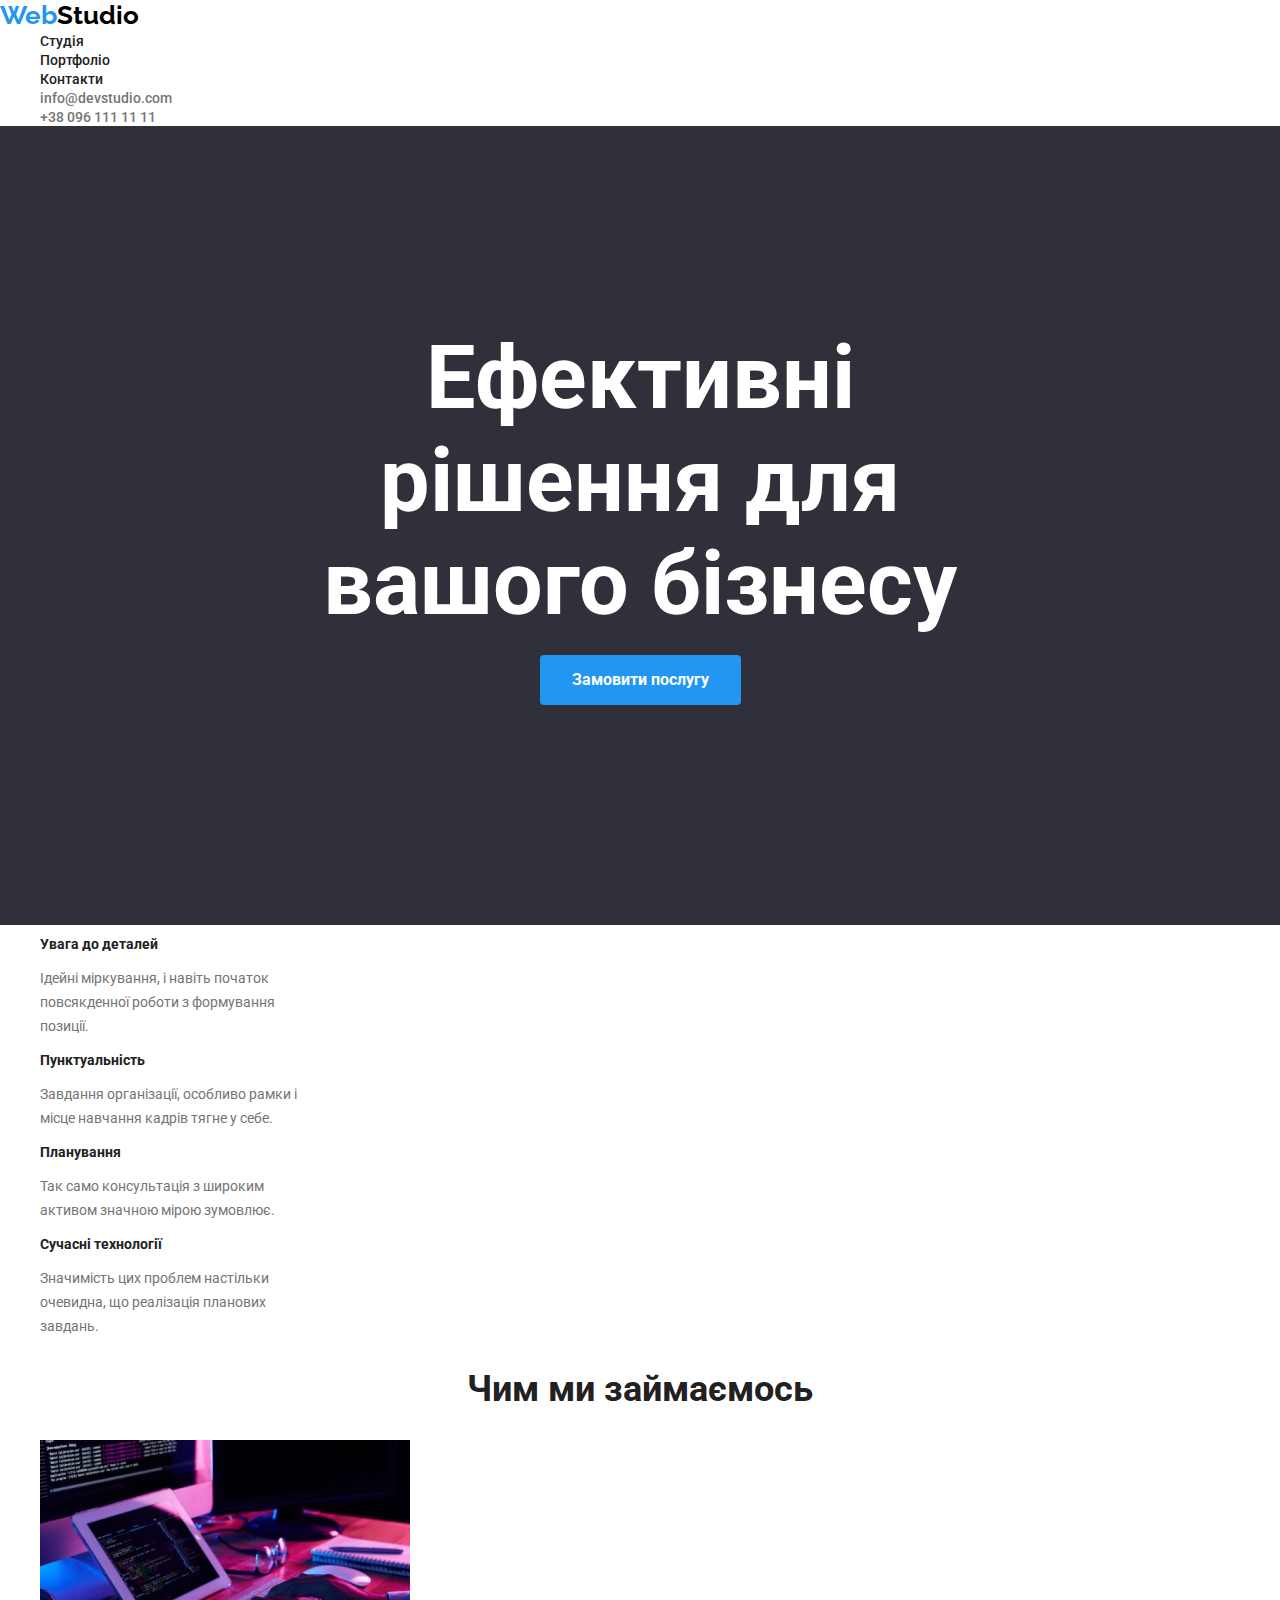
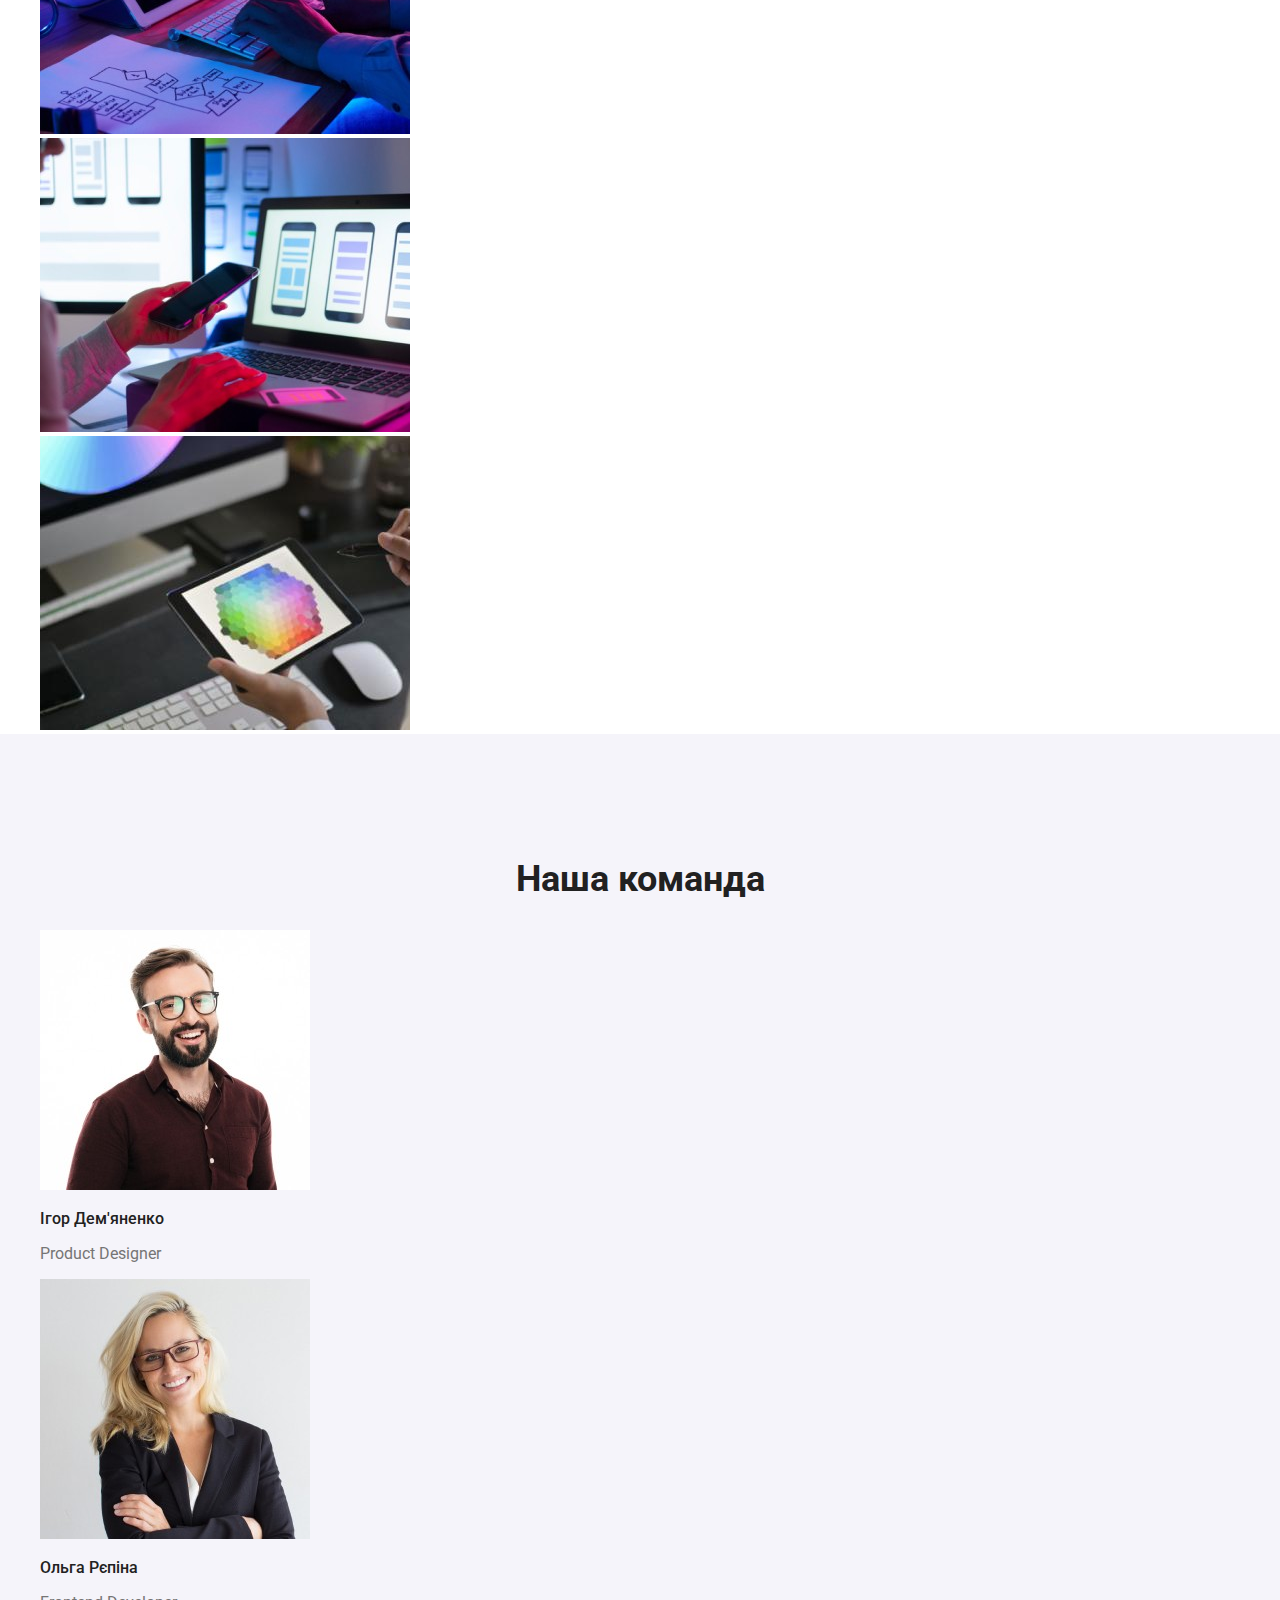
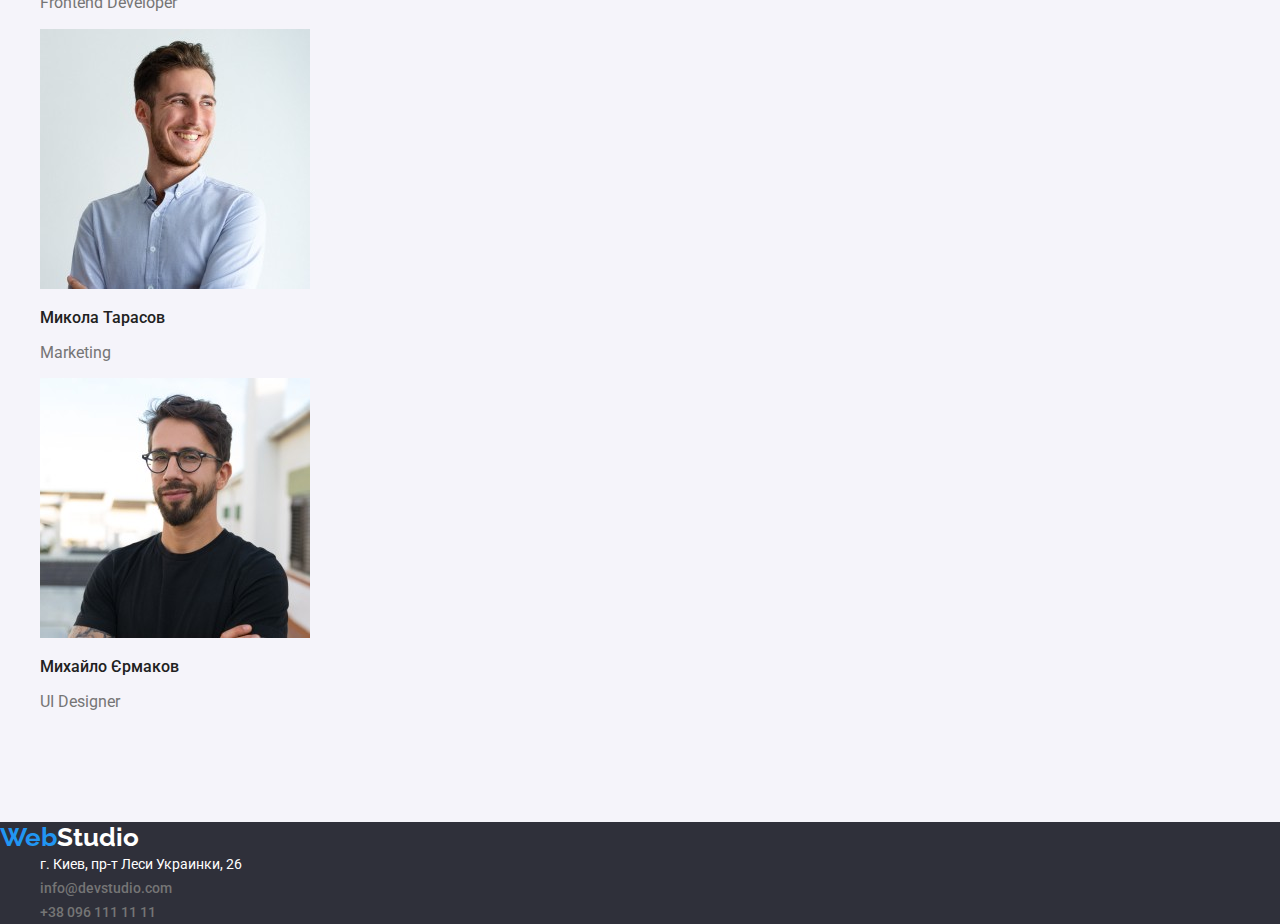
<file: index.html>
<!DOCTYPE html>
<html lang="uk">
  <head>
    <meta charset="utf-8" />
    <meta name="viewport" content="width=device-width, initial-scale=1" />
    <link
      href="https://fonts.googleapis.com/css2?family=Raleway:wght@700&display=swap"
      rel="stylesheet"
    />
    <link
      href="https://fonts.googleapis.com/css2?family=Raleway:wght@700&family=Roboto:wght@400;500;700;900&display=swap"
      rel="stylesheet"
    />
    <link rel="stylesheet" type="text/css" href="css/style.css" />
    <title>Студія</title>
  </head>
  <body>
    <header>
      <a href="#" class="logo"> <span>Web</span>Studio </a>
      <nav>
        <ul class="navigation">
          <li><a href="#">Студія</a></li>
          <li><a href="portfolio.html">Портфоліо</a></li>
          <li><a href="#">Контакти</a></li>
        </ul>
      </nav>
      <ul class="header-contacts">
        <li>
          <a href="mailto:info@devstudio.com">info@devstudio.com</a>
        </li>
        <li>
          <a href="tel:+380961111111">+38 096 111 11 11</a>
        </li>
      </ul>
    </header>
    <main>
      <section class="banner">
        <h1 class="title">Ефективні рішення для вашого бізнесу</h1>
        <input type="button" value="Замовити послугу" class="title-button" />
      </section>
      <section class="benefits">
        <ul>
          <li>
            <h2>Увага до деталей</h2>
            <p>
              Ідейні міркування, і навіть початок повсякденної роботи з
              формування позиції.
            </p>
          </li>
          <li>
            <h2>Пунктуальність</h2>
            <p>
              Завдання організації, особливо рамки і місце навчання кадрів тягне
              у себе.
            </p>
          </li>
          <li>
            <h2>Планування</h2>
            <p>
              Так само консультація з широким активом значною мірою зумовлює.
            </p>
          </li>
          <li>
            <h2>Сучасні технології</h2>
            <p>
              Значимість цих проблем настільки очевидна, що реалізація планових
              завдань.
            </p>
          </li>
        </ul>
      </section>
      <section>
        <h2 class="occupation-title">Чим ми займаємось</h2>
        <ul>
          <li>
            <img
              src="images/work_left.jpg"
              alt="Створення сайту"
              width="370px"
            />
          </li>
          <li>
            <img
              src="images/work_mid.jpg"
              alt="Оптимізація сайтів під смартфони"
              width="370px"
            />
          </li>
          <li>
            <img
              src="images/work_right.jpg"
              alt="Підбір кольорів для вашого сайту"
              width="370px"
            />
          </li>
        </ul>
      </section>
      <section class="team-section">
        <h2>Наша команда</h2>
        <ul>
          <li>
            <img
              src="images/worker_igor.jpg"
              alt="Ігор Дем'яненко"
              width="270px"
            />
            <h3>Ігор Дем'яненко</h3>
            <p>Product Designer</p>
          </li>
          <li>
            <img
              src="images/worker_olga.jpg"
              alt="Ольга Рєпіна"
              width="270px"
            />
            <h3>Ольга Рєпіна</h3>
            <p>Frontend Developer</p>
          </li>
          <li>
            <img
              src="images/worker_mikola.jpg"
              alt="Микола Тарасов"
              width="270px"
            />
            <h3>Микола Тарасов</h3>
            <p>Marketing</p>
          </li>
          <li>
            <img
              src="images/worker_mikhailo.jpg"
              alt="Михайло Єрмаков"
              width="270px"
            />
            <h3>Михайло Єрмаков</h3>
            <p>UI Designer</p>
          </li>
        </ul>
      </section>
    </main>
    <footer class="footer">
      <a href="#" class="logo"> <span>Web</span>Studio </a>
      <address class="contacts">
        <ul>
          <li>
            <a
              class="location"
              href="https://www.google.com/maps/place/%D0%B1%D1%83%D0%BB.+%D0%9B%D0%B5%D1%81%D0%B8+%D0%A3%D0%BA%D1%80%D0%B0%D0%B8%D0%BD%D0%BA%D0%B8,+26,+%D0%9A%D0%B8%D0%B5%D0%B2,+02000/@50.4265961,30.5383429,18z/data=!4m5!3m4!1s0x40d4cf0e033ecbe9:0x57a4dffefec77da0!8m2!3d50.4265807!4d30.5383858"
              >г. Киев, пр-т Леси Украинки, 26</a
            >
          </li>
          <li><a href="mailto:info@devstudio.com">info@devstudio.com</a></li>
          <li><a href="tel:+380961111111">+38 096 111 11 11</a></li>
        </ul>
      </address>
    </footer>
  </body>
</html>
</file>
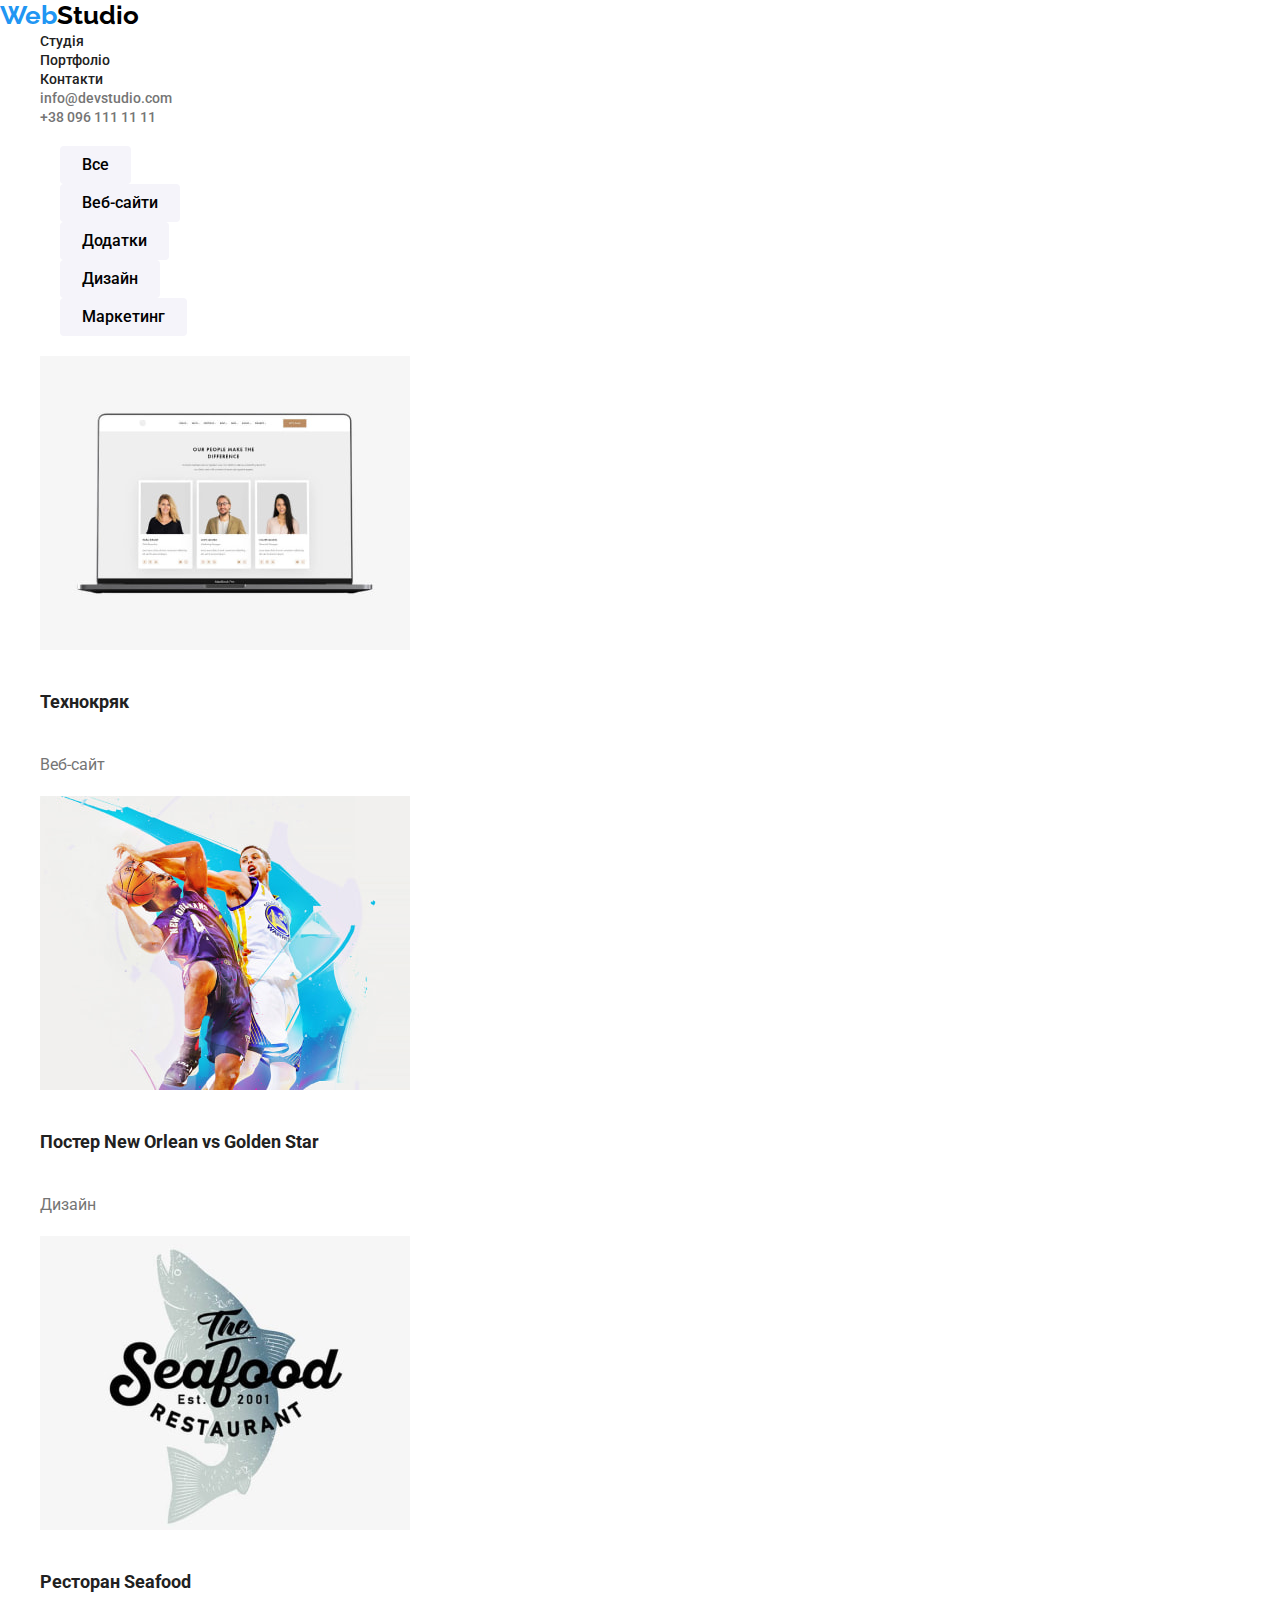
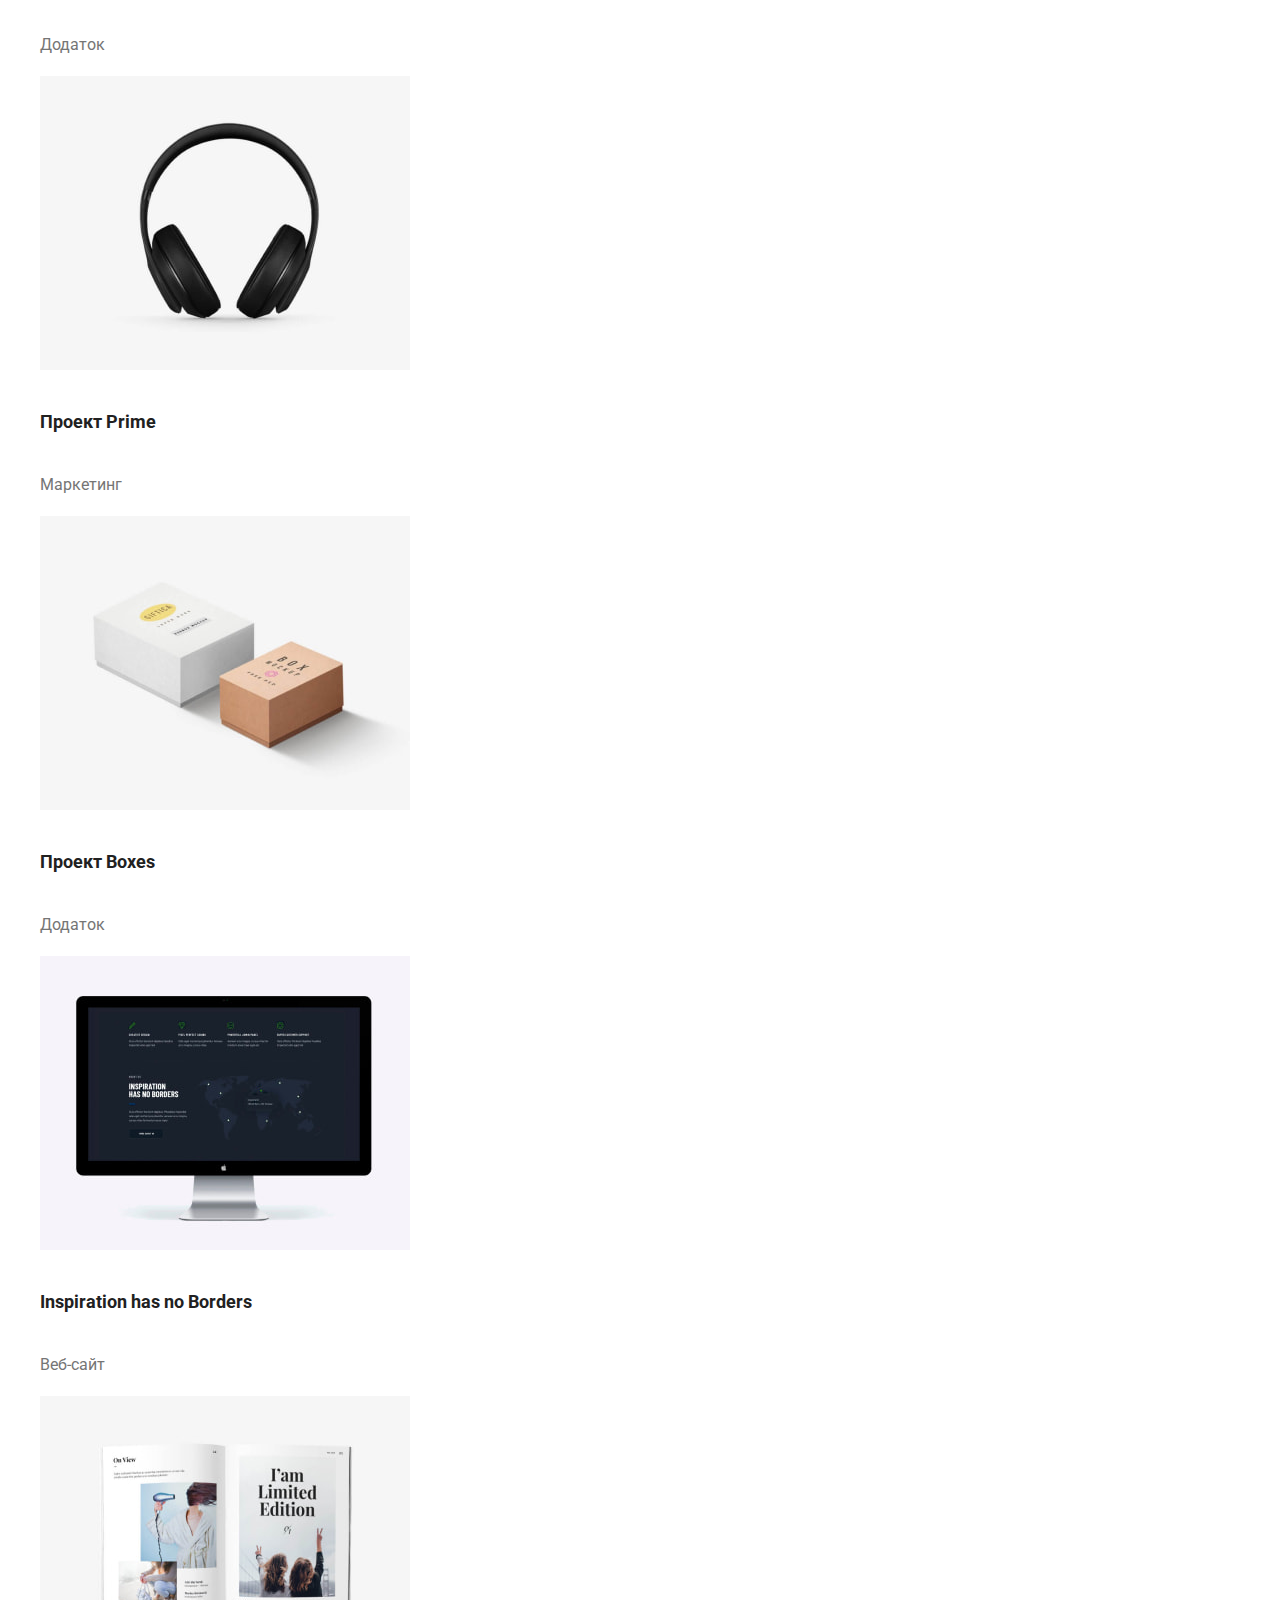
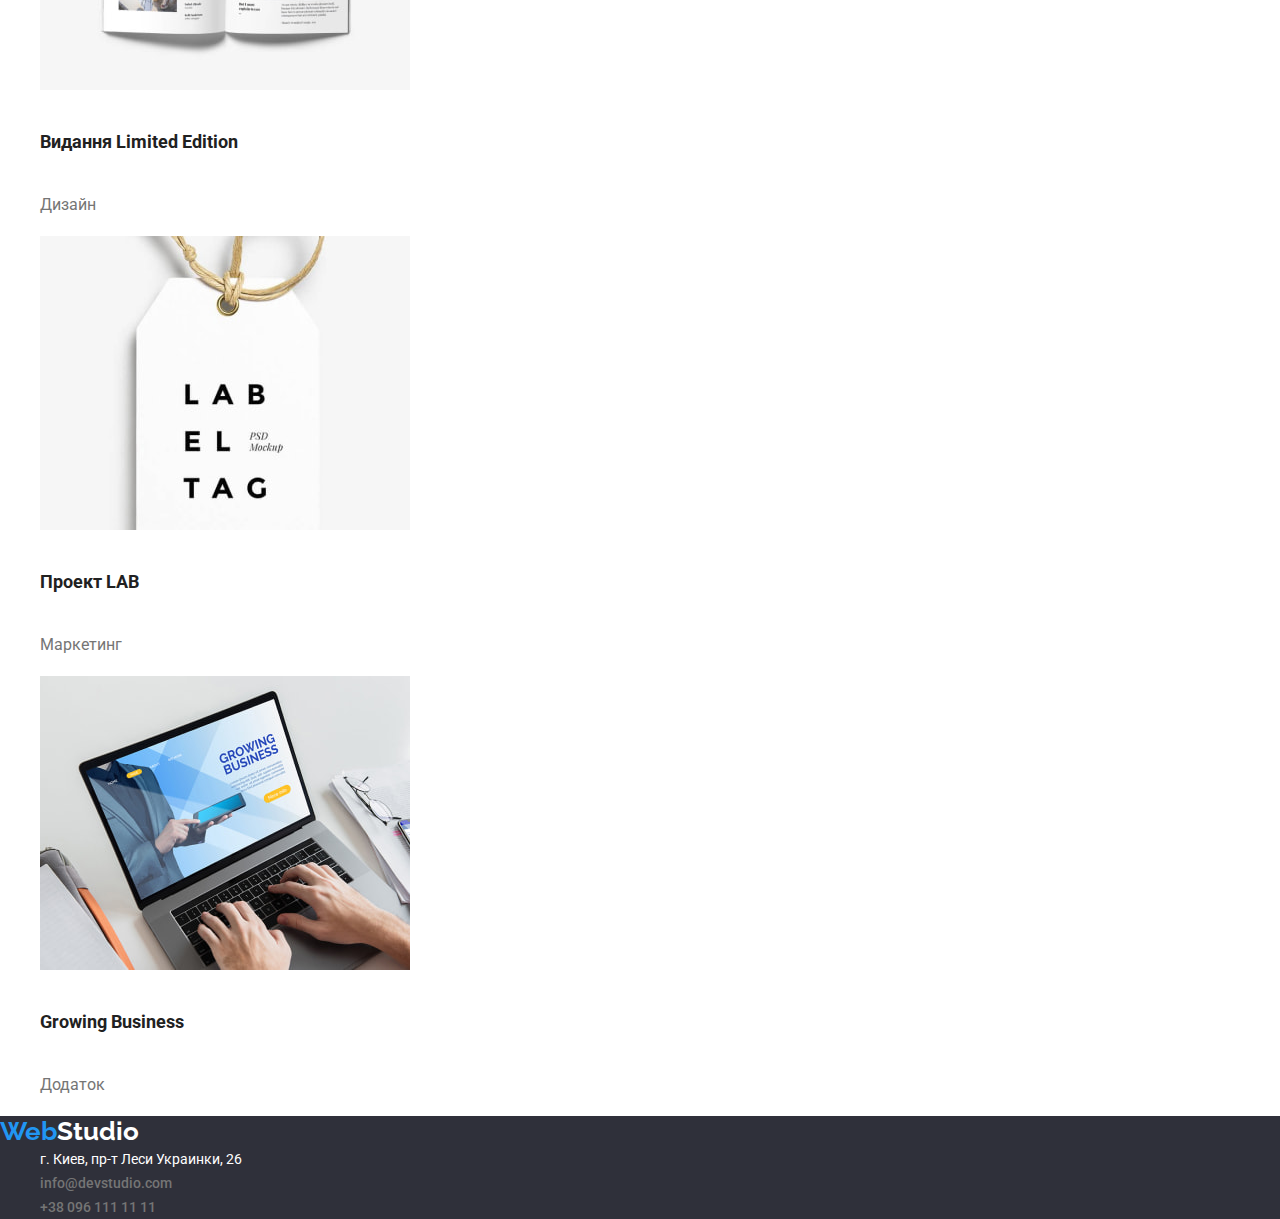
<file: portfolio.html>
<!DOCTYPE html>
<html lang="uk">
  <head>
    <meta charset="utf-8" />
    <meta name="viewport" content="width=device-width, initial-scale=1" />
    <link
      href="https://fonts.googleapis.com/css2?family=Raleway:wght@700&display=swap"
      rel="stylesheet"
    />
    <link
      href="https://fonts.googleapis.com/css2?family=Raleway:wght@700&family=Roboto:wght@400;500;700;900&display=swap"
      rel="stylesheet"
    />
    <link rel="stylesheet" type="text/css" href="css/style.css" />
    <title>Студія</title>
  </head>
  <body>
    <header>
      <a href="#" class="logo"> <span>Web</span>Studio </a>
      <nav>
        <ul class="navigation">
          <li><a href="index.html">Студія</a></li>
          <li><a href="portfolio.html">Портфоліо</a></li>
          <li><a href="#">Контакти</a></li>
        </ul>
      </nav>
      <ul class="header-contacts">
        <li>
          <a href="mailto:info@devstudio.com">info@devstudio.com</a>
        </li>
        <li>
          <a href="tel:+380961111111">+38 096 111 11 11</a>
        </li>
      </ul>
    </header>

    <main>
      <section class="filter">
        <ul>
          <li>
            <input type="button" value="Все" />
          </li>

          <li>
            <input type="button" value="Веб-сайти" />
          </li>

          <li>
            <input type="button" value="Додатки" />
          </li>

          <li>
            <input type="button" value="Дизайн" />
          </li>

          <li>
            <input type="button" value="Маркетинг" />
          </li>
        </ul>
      </section>
      <section>
        <ul class="projects">
          <li>
            <img
              src="images/webpage_technocrack.jpg"
              alt="Веб-сайт Технокряк"
              width="370px"
            />
            <h5>Технокряк</h5>
            <p>Веб-сайт</p>
          </li>

          <li>
            <img
              src="images/design_poster_new_orlean_vs_golden_star.jpg"
              alt="Дизайн баскетбольного постера New Orlean vs Golden Star"
              width="370px"
            />
            <h5>Постер New Orlean vs Golden Star</h5>
            <p>Дизайн</p>
          </li>

          <li>
            <img
              src="images/application_restraunt_seafood.jpg"
              alt="Додаток Ресторана Seafood"
              width="370px"
            />
            <h5>Ресторан Seafood</h5>
            <p>Додаток</p>
          </li>

          <li>
            <img
              src="images/marketing_project_prime.jpg"
              alt="Маркетинговий проект Prime"
              width="370px"
            />
            <h5>Проект Prime</h5>
            <p>Маркетинг</p>
          </li>

          <li>
            <img
              src="images/application_project_boxes.jpg"
              alt="Додаток для проекту Boxes"
              width="370px"
            />
            <h5>Проект Boxes</h5>
            <p>Додаток</p>
          </li>

          <li>
            <img
              src="images/webpage_inspiration_has_no_borders.jpg"
              alt="Веб-сайт Inspiration has no Borders"
              width="370px"
            />
            <h5>Inspiration has no Borders</h5>
            <p>Веб-сайт</p>
          </li>

          <li>
            <img
              src="images/design_edition_limited_editon.jpg"
              alt="Дизайн видання Limited Edition"
              width="370px"
            />
            <h5>Видання Limited Edition</h5>
            <p>Дизайн</p>
          </li>

          <li>
            <img
              src="images/marketing_project_lab.jpg"
              alt="Маркетинговий проект LAB"
              width="370px"
            />
            <h5>Проект LAB</h5>
            <p>Маркетинг</p>
          </li>

          <li>
            <img
              src="images/application_growing_business.jpg"
              alt="Додаток Growing Business"
              width="370px"
            />
            <h5>Growing Business</h5>
            <p>Додаток</p>
          </li>
        </ul>
      </section>
    </main>

    <footer class="footer">
      <a href="#" class="logo"> <span>Web</span>Studio </a>
      <address class="contacts">
        <ul>
          <li>
            <a
              class="location"
              href="https://www.google.com/maps/place/%D0%B1%D1%83%D0%BB.+%D0%9B%D0%B5%D1%81%D0%B8+%D0%A3%D0%BA%D1%80%D0%B0%D0%B8%D0%BD%D0%BA%D0%B8,+26,+%D0%9A%D0%B8%D0%B5%D0%B2,+02000/@50.4265961,30.5383429,18z/data=!4m5!3m4!1s0x40d4cf0e033ecbe9:0x57a4dffefec77da0!8m2!3d50.4265807!4d30.5383858"
              >г. Киев, пр-т Леси Украинки, 26</a
            >
          </li>
          <li><a href="mailto:info@devstudio.com">info@devstudio.com</a></li>
          <li><a href="tel:+380961111111">+38 096 111 11 11</a></li>
        </ul>
      </address>
    </footer>
  </body>
</html>
</file>
<file: css/style.css>
/* Reset */
ul{
	margin: 0;
}

li{
	list-style-type: none;
}

a{
	text-decoration: none;
}

address {
    font-style: normal;
}

/* Body */
body{
	padding: 0;
	margin: 0;
	font-family: Roboto, Verdana, Arial, Helvetica, sans-serif;
	color: #212121;
}

 /* Header */
.logo{
	font-family:Raleway, Verdana, Arial, Helvetica, sans-serif;
	color: #000;
	font-weight: 700;
	font-size: 26px;
	line-height: 30.52px;
}

.logo span{
	color: #2196F3;
}

.navigation a{
	color: #212121;
	font-weight: 500;
	font-size: 14px;
	line-height: 16.41px;
}

.navigation a:hover{
	color: #2196F3;
}

.header-contacts a{
	color: #757575;
	font-weight: 500;
	font-size: 14px;
	line-height: 16.41px;
}

.header-contacts a:hover{
	color: #2196F3;
}

.contacts a:hover{
	color: #2196F3;
}

 /* Banner */
.banner{
	color: #fff;
	background-color: #2F303A;
	font-weight: 900;
	font-size: 44px;
	padding: 200px 0;
}

.title{
	text-align: center;
	display: block;
	width: 696px;
	margin: 0 auto;
}

.title-button{
	font-family: Roboto;
	color: #fff;
	font-weight: 700;
	font-size: 16px;
	line-height: 30px;
	background-color: #2196F3;
	padding: 10px 32px;
	border: 0;
	border-radius: 4px;
	display: block;
	margin: 20px auto;
	cursor: pointer
}

.team-section{
	background-color: #F5F4FA;
}
/* benefits */
.benefits h2{
	font-size: 14px;
	font-weight: 700;
	line-height: 16px;
}

.benefits p{
	color: #757575;
	font-size: 14px;
	line-height: 24px;
	width: 270px;
}

.occupation-title{
	font-size: 36px;
	text-align: center;
}

 /*team-section*/
.team-section{
	padding: 94px 0;
}

.team-section h2{
	text-align: center;
	font-size: 36px;
	line-height: 42.19px;
}

.team-section h3{
	font-weight: 500;
	font-size: 16px;
	line-height: 18.75px;
}

.team-section p{
	color: #757575;
	font-size: 16px;
	line-height: 18.75px;
}

 /* Footer */
.footer{
	background-color: #2F303A;
}

.footer .logo{
	color: #fff;
}

.contacts .location{
	color: #fff;
	font-weight: 400;
}

.contacts a{
	color: #757575;
	font-weight: 500;
	font-size: 14px;
	line-height: 24px;
}

/* Portfolio */
.filter{
	margin: 20px;
}


.filter input{
	font-family: Roboto;
	font-weight: 500;
	font-size: 16px;
	line-height: 26px;
	background-color:#F5F4FA;
	padding: 6px 22px;
	border: 0;
	border-radius: 4px;
	cursor: pointer;
}

.filter input:hover{
	font-family: Roboto;
	color: #fff;
	background-color: #2196F3;
}

.projects h5{
	font-size: 18px;
	line-height: 36px;
}

.projects p{
	color: #757575;
	font-size: 16px;
	line-height: 30px;
}
</file>
